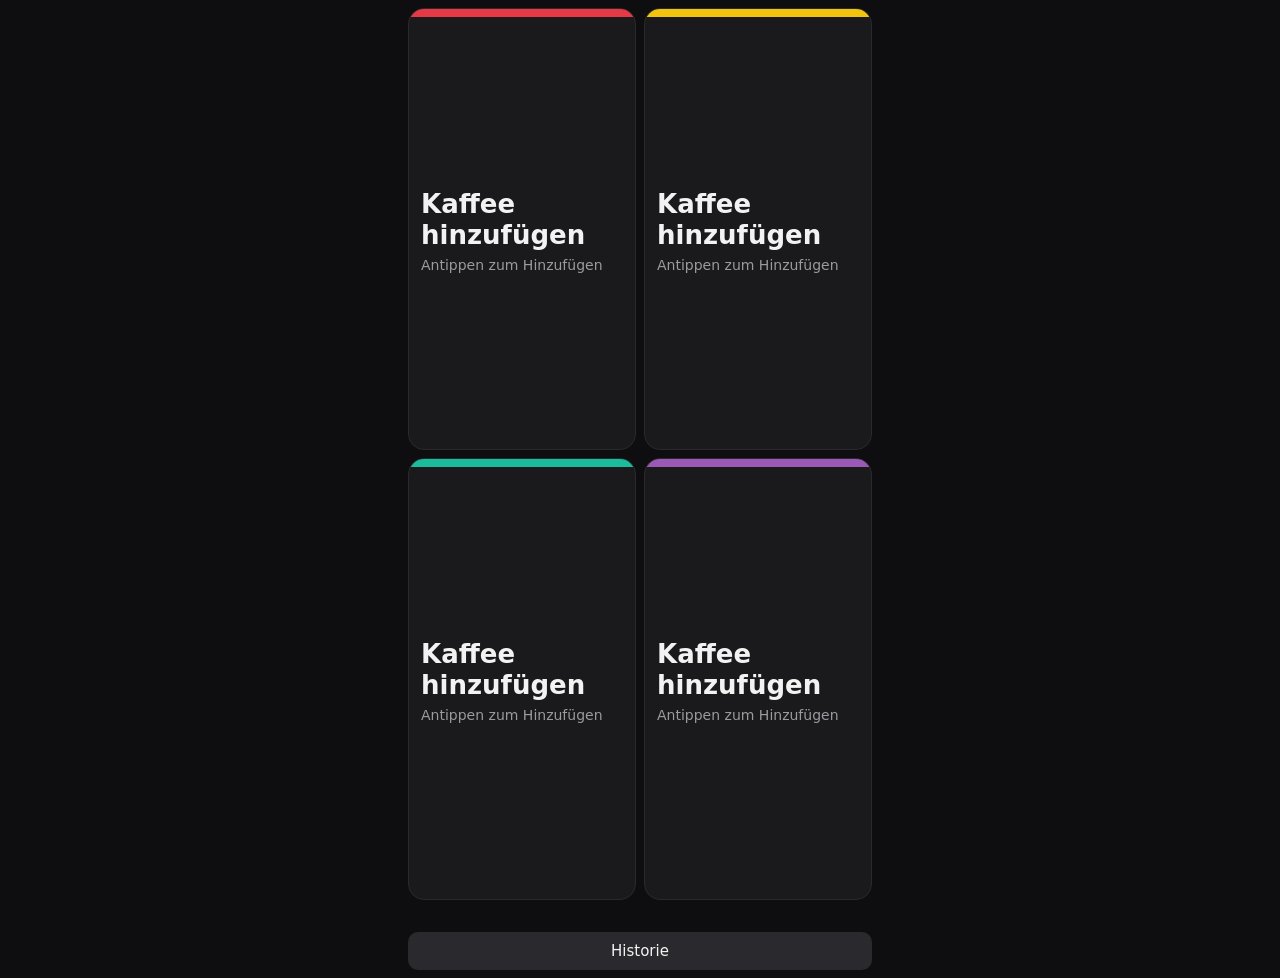
<file: index.html>
<!DOCTYPE html>
<html lang="de">
<head>
<meta charset="utf-8">
<meta name="viewport" content="width=device-width,initial-scale=1,viewport-fit=cover,user-scalable=no">
<meta name="apple-mobile-web-app-capable" content="yes">
<meta name="mobile-web-app-capable" content="yes">
<meta name="apple-mobile-web-app-status-bar-style" content="black-translucent">
<meta name="apple-mobile-web-app-title" content="Kaffee">
<meta name="theme-color" content="#0e0e10">
<title>Kaffee</title>
<style>
*{box-sizing:border-box;-webkit-tap-highlight-color:transparent}
html{background:#0e0e10}
html,body{margin:0;min-height:100%;color:#f2f2f2;font-family:-apple-system,system-ui,sans-serif;-webkit-user-select:none;user-select:none}
body{--screen-height:100vh;padding:calc(env(safe-area-inset-top) + 8px) 8px env(safe-area-inset-bottom);min-height:100vh;max-width:480px;margin:0 auto}
@supports (height:100dvh){body{--screen-height:100dvh}}
main[hidden]{display:none}
footer{margin-top:32px;padding:0 0 8px}
footer button{width:100%}
button{font:inherit;color:#f2f2f2;background:#2a2a2e;border:0;border-radius:10px;padding:10px 14px;font-size:15px}
button:active{opacity:.6}
button.primary{background:#e8a33d;color:#111;font-weight:700}
button.danger{background:#7a2a2a}
#grid{height:calc(var(--screen-height) - env(safe-area-inset-top) - env(safe-area-inset-bottom) - 8px);display:grid;grid-template-columns:repeat(2,minmax(0,1fr));grid-template-rows:repeat(2,minmax(0,1fr));gap:8px}
/* Abstand Sekunden zu unterem Rand */
.selection-card{position:relative;width:100%;min-width:0;display:flex;flex-direction:column;align-items:flex-start;justify-content:center;gap:6px;padding:16px 12px 12px;text-align:left;background:#1a1a1d;border:1px solid #2a2a2e;border-radius:16px;overflow:hidden;cursor:pointer}
.selection-card .bar{position:absolute;top:0;left:0;right:0;height:8px}
/* Übersicht Titel Schriftgrösse*/
.selection-card .title{font-size:26px;font-weight:700;line-height:1.2}
.selection-open{width:100%;border:0;background:transparent;color:#f2f2f2;font:inherit;text-align:left;padding:0;cursor:pointer}
.selection-open.title{font-size:26px;font-weight:700;line-height:1.2}
/* Übersicht Schriftgrösse Infos (Hersteller, Herkunft, Roast, Process)*/
.selection-card .summary{font-size:14px;color:#9a9a9f}
.selection-profile{width:100%;text-align:center;font-size:12px;color:#9a9a9f}
.selection-metrics{width:100%;display:flex;flex-direction:column;align-items:stretch;gap:4px;margin-top:auto;text-align:center}
.selection-field{width:auto;border:0;border-radius:4px;background:transparent;color:inherit;font:inherit;padding:2px;cursor:pointer}
.selection-doses,.selection-times{width:100%;display:flex;justify-content:space-between;align-items:center}
.selection-doses .selection-dose,.selection-times .selection-time{flex:1}
.selection-doses .selection-dose:first-child,.selection-times .selection-time:first-child{text-align:left}
.selection-doses .selection-dose:last-child,.selection-times .selection-time:last-child{text-align:right}
/* Übersicht Schriftgrösse Dose*/
.selection-dose{font-size:14px;color:#9a9a9f}
.selection-grind{min-height:76px;background:#232327;border-radius:10px;padding:8px;display:flex;flex-direction:column;align-items:center;justify-content:center;cursor:pointer}
/* Übersicht Schriftgrösse Grind*/
.selection-grind-value{width:100%;flex:1;font-size:40px;font-weight:700;line-height:1.1;color:#e8a33d}
.selection-rpm{width:100%;margin-top:3px;font-size:13px;color:#bdbdc2}
/* Übersicht Schriftgrösse Sekunden*/
.selection-time{font-size:14px;color:#9a9a9f}
.detail-nav{display:flex;justify-content:space-between;gap:8px;margin:0 0 12px}
.detail-nav button{flex:1}
.detail-card{min-height:calc(var(--screen-height) - env(safe-area-inset-top) - env(safe-area-inset-bottom) - 64px);padding-bottom:12px}
.detail-empty{align-items:center;justify-content:center;text-align:center}
.detail-notes{white-space:pre-line}
.detail-empty .plus{font-size:40px;color:#e8a33d}
.card{position:relative;background:#1a1a1d;border:1px solid #2a2a2e;border-radius:16px;padding:16px 10px 8px;overflow:hidden;display:flex;flex-direction:column;gap:4px}
.card .bar{position:absolute;top:0;left:0;right:0;height:8px}
/* Titel Namen */
.card .name{font-size:20px;font-weight:700;line-height:1.15}
.card .sub{font-size:11px;color:#9a9a9f}
.card .profile{text-align:center}
.card .coffee-meta{display:flex;flex-wrap:wrap;align-items:baseline;gap:0 6px}
.detail-card .coffee-meta{flex-direction:column;align-items:flex-start;gap:2px}
.tags{display:flex;flex-wrap:wrap;gap:3px;margin:2px 0}
.tag{font-size:10px;background:#2a2a2e;border-radius:8px;padding:2px 6px}
.metric-group{margin-top:auto;display:flex;flex-direction:column;gap:0}
.big{display:flex;gap:6px}
.big .metric{flex:1;min-width:0;text-align:center;cursor:pointer}
.metric-dose{margin-bottom:3px;text-align:center;font-size:10px;color:#9a9a9f}
.metric-tile{background:#232327;border-radius:10px;padding:6px 4px;height:72px;display:flex;flex-direction:column;justify-content:center}
.big b{display:block;font-size:22px;color:#e8a33d}
.metric-label{display:block;margin-top:3px;font-size:9px;color:#9a9a9f;text-transform:uppercase}
.big .rpm{display:block;margin-top:2px;font-size:11px;color:#bdbdc2}
.actual-time{display:block;margin-top:3px;font-size:11px;color:#bdbdc2}
.meta{font-size:11px;color:#bdbdc2;display:flex;justify-content:space-between;gap:4px}
.detail-card .name{font-size:40px;line-height:1.2}
.detail-card .sub,.detail-card .date,.detail-card .meta{font-size:16px}
.detail-card .tag{font-size:15px;padding:4px 7px}
.detail-card .metric-dose{font-size:16px}
.detail-card .metric-tile{height:84px}
.detail-card .big b{font-size:28px}
.detail-card .metric-label{font-size:14px}
.detail-card .rpm,.detail-card .actual-time{font-size:16px}
.detail-card .detail-notes{font-size:17px}
.empty{align-items:center;justify-content:center;color:#6a6a70;font-size:14px}
.empty .plus{font-size:40px;line-height:1}
#sheet{position:fixed;inset:0;background:rgba(0,0,0,.6);display:none;z-index:10}
#sheet.open{display:block}
#panel{position:absolute;left:0;right:0;bottom:0;max-height:92%;overflow-y:auto;background:#17171a;border-radius:20px 20px 0 0;padding:16px 14px calc(16px + env(safe-area-inset-bottom));max-width:480px;margin:0 auto}
#panel h2{margin:0 0 10px;font-size:18px}
label{display:block;font-size:11px;color:#9a9a9f;margin:10px 0 3px;text-transform:uppercase}
input,textarea,select{width:100%;font:inherit;font-size:16px;color:#f2f2f2;background:#232327;border:1px solid #333;border-radius:10px;padding:9px;-webkit-user-select:text;user-select:text}
.row{display:flex;gap:8px}
.row>*{flex:1;min-width:0}
.stepper{display:flex;align-items:center;gap:6px}
.stepper input{text-align:center}
.stepper button{width:44px;padding:9px 0;font-size:20px}
.colors{display:flex;gap:10px;flex-wrap:wrap;margin-top:4px}
.sw{width:34px;height:34px;border-radius:50%;border:3px solid transparent}
.sw.sel{border-color:#fff}
.chips{display:flex;flex-wrap:wrap;gap:6px;margin-top:4px}
.chip{background:#232327;border:1px solid #333;border-radius:16px;padding:7px 11px;font-size:14px}
.chip.sel{background:#e8a33d;border-color:#e8a33d;color:#111;font-weight:600}
.actions{display:flex;gap:8px;margin-top:16px;flex-wrap:wrap}
.actions button{flex:1}
.hitem{background:#1f1f23;border-radius:12px;padding:10px;margin-bottom:8px}
.hitem .t{font-weight:700}
.hitem .s{font-size:12px;color:#9a9a9f;margin-top:2px;white-space:pre-line}
.hitem .a{display:flex;gap:6px;margin-top:8px}
.hitem .a button{flex:1;padding:8px;font-size:13px}
/* Kachel v3 */
.card .date{font-size:11px;color:#9a9a9f}
</style>
</head>
<body>
<main id="homeView">
  <div id="grid"></div>
  <footer><button onclick="openHist()">Historie</button></footer>
</main>
<main id="detailView" hidden>
  <header class="detail-nav">
    <button onclick="goHome()">← Auswahl</button>
    <button onclick="openHist()">Historie</button>
  </header>
  <div id="detail"></div>
</main>
<div id="sheet" onclick="if(event.target===this)closeSheet()"><div id="panel"></div></div>

<script>
// --- CONFIG.JS ---
// Speicherschlüssel – NICHT ändern, sonst sind die Daten weg
const KEY='kaffee-v1';

// Deckelfarben
const COLORS=['#e63946','#f4a261','#f1c40f','#2ecc71','#1abc9c','#3498db','#9b59b6','#e84393','#ecf0f1','#2d3436'];

// Auswahllisten
const PROCESSING=['Natural','Washed','Honey','Anaerob','Carbonic Maceration','Wet Hulled','Experimental','Tabi Natural'];
const ROAST=['Espresso','Omni','Filter'];
const PUCKPREP=['RDT','Shaker Funnel','Puck Screen','Leveler','WDT','Tamper','Papierfilter unten','Papierfilter oben'];
const BASKET=['15g VST','18g VST','20g VST','IMS'];

// Stepper: [Schrittweite, Minimum, Maximum]
const STEP={
  grind:[0.5,0,100],
  rpm:[50,0,3000],
  time:[1,0,120],
  actualTime:[1,0,120],
  dose:[0.1,0,40],
  yield:[0.5,0,100],
  temp:[0.5,70,100]
};

// --- APP.JS ---
let S=load();
let edit=null;
let currentPage='home';
let activeSlot=null;

function load(){
  try{const d=JSON.parse(localStorage.getItem(KEY));if(d&&d.slots)return d}catch(e){}
  return{slots:[0,1,2,3].map(i=>({color:COLORS[i*2%COLORS.length],coffee:null})),history:[]};
}
function save(){localStorage.setItem(KEY,JSON.stringify(S))}
function today(){return new Date().toISOString().slice(0,10)}
function esc(s){return String(s==null?'':s).replace(/[&<>"]/g,c=>({'&':'&','<':'<','>':'>','"':'"'}[c]))}
function days(d){if(!d)return null;const n=Math.floor((Date.now()-new Date(d))/864e5);return n>=0?n:null}
function ppList(c){return Array.isArray(c.puckPrep)?c.puckPrep:[]}
function fmtDate(d){if(!d)return'';const p=d.split('-');return p.length===3?p[2]+'.'+p[1]+'.'+p[0].slice(2):d}
function render(){
  document.getElementById('homeView').hidden=currentPage!=='home';
  document.getElementById('detailView').hidden=currentPage!=='detail';
  const g=document.getElementById('grid');
  g.innerHTML=S.slots.map((s,i)=>{
    const c=s.coffee;
    const summary=c?[c.roaster,c.origin,c.roastType,c.process].filter(Boolean).map(esc).join(' · '):'Antippen zum Hinzufügen';
    const profile=c&&c.profile?`<div class="selection-profile">${esc(c.profile)}</div>`:'';
    const metrics=c?`<div class="selection-metrics">
      ${profile}
      <div class="selection-doses">
        <button class="selection-field selection-dose" aria-label="Dose In bearbeiten" onclick="openQuickEdit(event,${i},'dose')">In: ${c.dose!=null?esc(c.dose)+'g':'–'}</button>
        <button class="selection-field selection-dose" aria-label="Dose Out bearbeiten" onclick="openQuickEdit(event,${i},'yield')">Out: ${c.yield!=null?esc(c.yield)+'g':'–'}</button>
      </div>
      <div class="selection-grind" onclick="openQuickEdit(event,${i},'grind')">
        <button class="selection-field selection-grind-value" aria-label="Mahlgrad bearbeiten" onclick="openQuickEdit(event,${i},'grind')">${c.grind!=null?esc(c.grind):'–'}</button>
        <button class="selection-field selection-rpm" aria-label="RPM bearbeiten" onclick="openQuickEdit(event,${i},'rpm')">${c.rpm!=null?esc(c.rpm)+' RPM':'RPM –'}</button>
      </div>
      <div class="selection-times">
        <button class="selection-field selection-time" aria-label="Soll-Zeit bearbeiten" onclick="openQuickEdit(event,${i},'time')">${c.time!=null?esc(c.time)+'s':'–'}</button>
        <button class="selection-field selection-time" aria-label="Ist-Zeit bearbeiten" onclick="openQuickEdit(event,${i},'actualTime')">${c.actualTime!=null?esc(c.actualTime)+'s':'–'}</button>
      </div>
    </div>`:'';
    return`<article class="selection-card" onclick="openCoffee(${i})">
      <span class="bar" style="background:${s.color}"></span>
      <button class="selection-open title" onclick="event.stopPropagation();openCoffee(${i})">${c?esc(c.name)||'Kaffee':'Kaffee hinzufügen'}</button>
      ${summary?`<span class="summary">${summary}</span>`:''}
      ${metrics}
    </article>`;
  }).join('');
  if(currentPage==='detail')renderDetail();
}

function openCoffee(i){
  activeSlot=i;
  currentPage='detail';
  render();
  window.scrollTo(0,0);
}
function goHome(){
  activeSlot=null;
  currentPage='home';
  render();
  window.scrollTo(0,0);
}
function renderDetail(){
  const s=S.slots[activeSlot];
  const detail=document.getElementById('detail');
  if(!s)return;
  const c=s.coffee;
  if(!c){
    detail.innerHTML=`<section class="card empty detail-card detail-empty">
        <div class="bar" style="background:${s.color}"></div>
        <div class="plus">+</div>
        <h2>Hier ist noch kein Kaffee hinterlegt</h2>
        <button class="primary" onclick="openEdit(${activeSlot})">Kaffee eintragen</button>
    </section>`;
    return;
  }
  const originProcess=[c.origin,c.process].filter(Boolean).map(esc).join(' · ');
  const roasterType=[c.roaster,c.roastType].filter(Boolean).map(esc).join(' · ');
  const tags=(c.tags||'').split(',').map(t=>t.trim()).filter(Boolean).map(t=>`<span class="tag">${esc(t)}</span>`).join('');
  const puckPrep=ppList(c).map(esc).join(' · ');
  const temperature=c.temp!=null?c.temp+' °C':'';
  detail.innerHTML=`<article class="card detail-card">
    <div class="bar" style="background:${s.color}"></div>
    <div class="name">${esc(c.name)||'–'}</div>
    ${originProcess||roasterType?`<div class="coffee-meta">${originProcess?`<span class="sub">${originProcess}</span>`:''}${roasterType?`<span class="sub">${roasterType}</span>`:''}</div>`:''}
    ${c.roastDate?`<div class="date">${fmtDate(c.roastDate)}</div>`:''}
    ${tags?`<div class="tags">${tags}</div>`:''}
    ${puckPrep?`<div class="sub">${puckPrep}</div>`:''}
    ${c.basket?`<div class="sub">Sieb: ${esc(c.basket)}</div>`:''}
    <div class="metric-group">
      ${c.profile?`<div class="sub profile">${esc(c.profile)}</div>`:''}
      <div class="big">
        <div class="metric">
          <div class="metric-dose">In: ${c.dose!=null?esc(c.dose)+'g':'–'}</div>
          <div class="metric-tile"><b>${c.grind!=null?esc(c.grind):'–'}</b>${c.rpm!=null?`<span class="rpm">${esc(c.rpm)} RPM</span>`:''}</div>
          <span class="metric-label">Mahlgrad</span>
        </div>
        <div class="metric">
          <div class="metric-dose">Out: ${c.yield!=null?esc(c.yield)+'g':'–'}</div>
          <div class="metric-tile"><b>${c.time!=null?esc(c.time)+'s':'–'}</b><span class="actual-time">IST ${c.actualTime!=null?esc(c.actualTime)+'s':'–'}</span></div>
          <span class="metric-label">Zeit</span>
        </div>
      </div>
    </div>
    ${temperature||c.updated?`<div class="meta"><span>${temperature?'Temperatur: '+esc(temperature):''}</span><span>${c.updated?'Aktualisiert: '+fmtDate(c.updated):''}</span></div>`:''}
    ${c.notes?`<div class="sub detail-notes">Notizen: ${esc(c.notes)}</div>`:''}
    <button class="primary" onclick="openEdit(${activeSlot})">Bearbeiten</button>
  </article>`;
}

function openQuickEdit(event,i,kind){
  event.stopPropagation();
  edit=i;
  const c=S.slots[i].coffee;
  const labels={grind:'Mahlgrad',rpm:'Drehzahl (RPM)',dose:'Dose In (g)',yield:'Dose Out (g)',time:'Soll-Zeit (s)',actualTime:'Ist-Zeit (s)'};
  const label=labels[kind];
  const fields=`<label>${label}</label>${stepper('quick_'+kind,c[kind]!=null?c[kind]:'',...STEP[kind])}`;
  document.getElementById('panel').innerHTML=`<h2>${label}</h2>${fields}
    <div class="actions">
      <button class="primary" onclick="saveQuickEdit('${kind}')">Speichern</button>
      <button onclick="closeSheet()">Abbrechen</button>
    </div>`;
  document.getElementById('sheet').classList.add('open');
}

function stepper(id,val,step,min,max){
  return`<div class="stepper"><button onclick="step('${id}',-${step},${min},${max})">−</button><input id="${id}" type="number" inputmode="decimal" step="${step}" value="${esc(val)}"><button onclick="step('${id}',${step},${min},${max})">+</button></div>`;
}
function step(id,d,min,max){
  const el=document.getElementById(id);
  let v=parseFloat(el.value);if(isNaN(v))v=0;
  v=Math.round((v+d)*100)/100;
  if(min!=null&&v<min)v=min;if(max!=null&&v>max)v=max;
  el.value=v;
}

function openEdit(i,prefill){
  edit=i;
  const s=S.slots[i];
  const c=prefill||s.coffee||{};
  const v=id=>c[id]!=null?c[id]:'';
  const profileOptions=Array.from(new Set([
    ...S.slots.map(slot=>slot.coffee&&slot.coffee.profile),
    ...S.history.map(item=>item.profile),
    v('profile')
  ].filter(Boolean)));
  const f=(id,label,type)=>{
    if(type==='text')return`<label>${label}</label><input id="f_${id}" value="${esc(v(id))}">`;
    if(type==='date')return`<label>${label}</label><input id="f_${id}" type="date" value="${esc(v(id))}">`;
    if(type==='profile')return`<label>${label}</label><input id="f_${id}" list="${id}-options" value="${esc(v(id))}"><datalist id="${id}-options">${profileOptions.map(profile=>`<option value="${esc(profile)}">`).join('')}</datalist>`;
    if(type==='area')return`<label>${label}</label><textarea id="f_${id}" rows="3">${esc(v(id))}</textarea>`;
    if(type==='num')return`<label>${label}</label>${stepper('f_'+id,v(id),...STEP[id])}`;
  };
  const sel=(id,label,opts)=>`<label>${label}</label><select id="f_${id}"><option value="">–</option>${opts.map(o=>`<option${c[id]===o?' selected':''}>${esc(o)}</option>`).join('')}</select>`;
  const pp=ppList(c);
  const chips=PUCKPREP.map(o=>`<div class="chip${pp.includes(o)?' sel':''}" onclick="this.classList.toggle('sel')">${esc(o)}</div>`).join('');
  const sw=COLORS.map(col=>`<div class="sw ${col===s.color?'sel':''}" style="background:${col}" onclick="pickColor('${col}',this)"></div>`).join('');
  document.getElementById('panel').innerHTML=`
    <h2>${c.name?esc(c.name):'Kaffee hinzufügen'}</h2>
    <label>Deckelfarbe</label><div class="colors" id="colors">${sw}</div>
    ${f('name','Name','text')}
    <div class="row"><div>${f('origin','Herkunft','text')}</div><div>${sel('process','Processing',PROCESSING)}</div></div>
    <div class="row"><div>${f('roaster','Rösterei','text')}</div><div>${sel('roastType','Röstart',ROAST)}</div></div>
    ${f('tags','Geschmack (Komma getrennt)','text')}
    ${f('roastDate','Röstdatum','date')}
    ${f('profile','DE1-Profil','profile')}
    <div class="row"><div>${f('grind','Mahlgrad','num')}</div><div>${f('rpm','Drehzahl (RPM)','num')}</div></div>
    <div class="row"><div>${f('dose','Dosis (g)','num')}</div><div>${f('yield','Ertrag (g)','num')}</div></div>
    <div class="row"><div>${f('time','Soll-Zeit (s)','num')}</div><div>${f('actualTime','Ist-Zeit (s)','num')}</div></div>
    ${f('temp','Temperatur (°C)','num')}
    ${sel('basket','Sieb',BASKET)}
    <label>Puck Prep</label><div class="chips" id="pp">${chips}</div>
    ${f('notes','Notizen','area')}
    <div class="actions">
      <button class="primary" onclick="saveEdit()">Speichern</button>
      <button onclick="closeSheet()">Abbrechen</button>
    </div>
    <div class="actions">
      ${s.coffee?'<button class="danger" onclick="finish()">Aufgebraucht → Historie</button>':''}
      <button onclick="openHist(true)">Aus Historie laden</button>
    </div>`;
  document.getElementById('sheet').classList.add('open');
}
function pickColor(col,el){
  S.slots[edit].color=col;
  document.querySelectorAll('#colors .sw').forEach(x=>x.classList.remove('sel'));
  el.classList.add('sel');
}
function closeSheet(){document.getElementById('sheet').classList.remove('open');edit=null}
function val(id){const el=document.getElementById('f_'+id);return el?el.value.trim():''}
function num(id){const v=val(id);return v===''?null:parseFloat(v)}

function readForm(){
  return{
    name:val('name'),roaster:val('roaster'),origin:val('origin'),
    process:val('process'),roastType:val('roastType'),tags:val('tags'),
    roastDate:val('roastDate'),profile:val('profile'),
    grind:num('grind'),rpm:num('rpm'),time:num('time'),actualTime:num('actualTime'),dose:num('dose'),yield:num('yield'),temp:num('temp'),
    puckPrep:Array.from(document.querySelectorAll('#pp .chip.sel')).map(x=>x.textContent),
    basket:val('basket'),notes:val('notes'),updated:today()
  };
}
function saveEdit(){
  const c=readForm();
  if(!c.name){alert('Bitte einen Namen eingeben.');return}
  S.slots[edit].coffee=c;
  save();render();closeSheet();
}
function saveQuickEdit(kind){
  const c=S.slots[edit].coffee;
  const value=document.getElementById('quick_'+kind).value;
  c[kind]=value===''?null:parseFloat(value);
  c.updated=today();
  save();render();closeSheet();
}
function keyOf(c){return((c.name||'')+'|'+(c.roaster||'')).toLowerCase()}
function finish(){
  const c=S.slots[edit].coffee;
  if(!c)return;
  if(!confirm('Kaffee „'+c.name+'“ in die Historie verschieben?'))return;
  const k=keyOf(c);
  let h=S.history.find(x=>keyOf(x)===k);
  if(h){
    h.versions=h.versions||[];
    h.versions.push({date:h.updated,grind:h.grind,rpm:h.rpm,time:h.time,actualTime:h.actualTime,dose:h.dose,yield:h.yield,temp:h.temp,profile:h.profile,roastDate:h.roastDate,puckPrep:h.puckPrep,basket:h.basket});
    Object.assign(h,c,{versions:h.versions});
  }else{
    S.history.unshift(Object.assign({versions:[]},c));
  }
  S.slots[edit].coffee=null;
  activeSlot=null;
  currentPage='home';
  save();render();closeSheet();
}

function openHist(pick){
  const slot=pick===true?edit:null;
  const list=S.history.map((h,i)=>{
    const v=(h.versions||[]).slice().reverse().map(x=>`${x.date||'?'}: Mahlgrad ${x.grind||'?'}${x.rpm?' @ '+x.rpm+' RPM':''}, Soll ${x.time||'?'}s${x.actualTime!=null?', Ist '+x.actualTime+'s':''}, ${x.dose||'?'}→${x.yield||'?'}g${x.profile?', '+x.profile:''}`).join('\n');
    const info=[h.origin,h.process,h.roaster,h.roastType].filter(Boolean).map(esc).join(' · ');
    const pp=ppList(h).join(', ');
    return`<div class="hitem"><div class="t">${esc(h.name)}</div>
      <div class="s">${info}${h.tags?' · '+esc(h.tags):''}
Zuletzt (${h.updated||'?'}): Mahlgrad ${h.grind||'?'}${h.rpm?' @ '+h.rpm+' RPM':''}, Soll ${h.time||'?'}s${h.actualTime!=null?', Ist '+h.actualTime+'s':''}, ${h.dose||'?'}→${h.yield||'?'}g${h.temp?', '+h.temp+'°':''}${h.profile?'\nProfil: '+esc(h.profile):''}${pp?'\nPuck Prep: '+esc(pp):''}${v?'\n\nFrühere Einstellungen:\n'+esc(v):''}</div>
      <div class="a">
        <button class="primary" onclick="loadHist(${i})">In Slot laden</button>
        <button class="danger" onclick="delHist(${i})">Löschen</button>
      </div></div>`;
  }).join('')||'<div class="sub" style="padding:12px;color:#9a9a9f">Noch keine Einträge.</div>';
  document.getElementById('panel').innerHTML=`<h2>Historie</h2>${list}
    <div class="actions">
      <button onclick="exportData()">Backup exportieren</button>
      <button onclick="document.getElementById('imp').click()">Backup importieren</button>
      <input id="imp" type="file" accept="application/json" style="display:none" onchange="importData(this)">
    </div>
    <div class="actions"><button onclick="${slot!=null?'openEdit('+slot+')':'closeSheet()'}">Zurück</button></div>`;
  document.getElementById('sheet').classList.add('open');
  window._histSlot=slot;
}
function loadHist(i){
  let slot=window._histSlot;
  if(slot==null){
    const free=S.slots.findIndex(s=>!s.coffee);
    const ans=prompt('In welchen Slot laden? (1–4)',free>=0?free+1:'1');
    if(!ans)return;
    slot=parseInt(ans)-1;
    if(!(slot>=0&&slot<4))return;
  }
  const h=Object.assign({},S.history[i]);
  delete h.versions;
  activeSlot=slot;
  currentPage='detail';
  render();
  openEdit(slot,h);
}
function delHist(i){
  if(!confirm('Eintrag löschen?'))return;
  S.history.splice(i,1);save();openHist(window._histSlot!=null?true:undefined);
}
function exportData(){
  const blob=new Blob([JSON.stringify(S,null,2)],{type:'application/json'});
  const f=new File([blob],'kaffee-backup-'+today()+'.json',{type:'application/json'});
  if(navigator.canShare&&navigator.canShare({files:[f]})){
    navigator.share({files:[f]}).catch(()=>{});
  }else{
    const a=document.createElement('a');a.href=URL.createObjectURL(blob);a.download=f.name;a.click();
  }
}
function importData(inp){
  const file=inp.files[0];if(!file)return;
  const r=new FileReader();
  r.onload=()=>{
    try{
      const d=JSON.parse(r.result);
      if(!d.slots||!d.history)throw 0;
      if(confirm('Aktuelle Daten durch Backup ersetzen?')){S=d;save();render();closeSheet()}
    }catch(e){alert('Ungültige Datei.')}
  };
  r.readAsText(file);
}

if(navigator.storage&&navigator.storage.persist)navigator.storage.persist();
render();
</script>
</body>
</html>
</file>
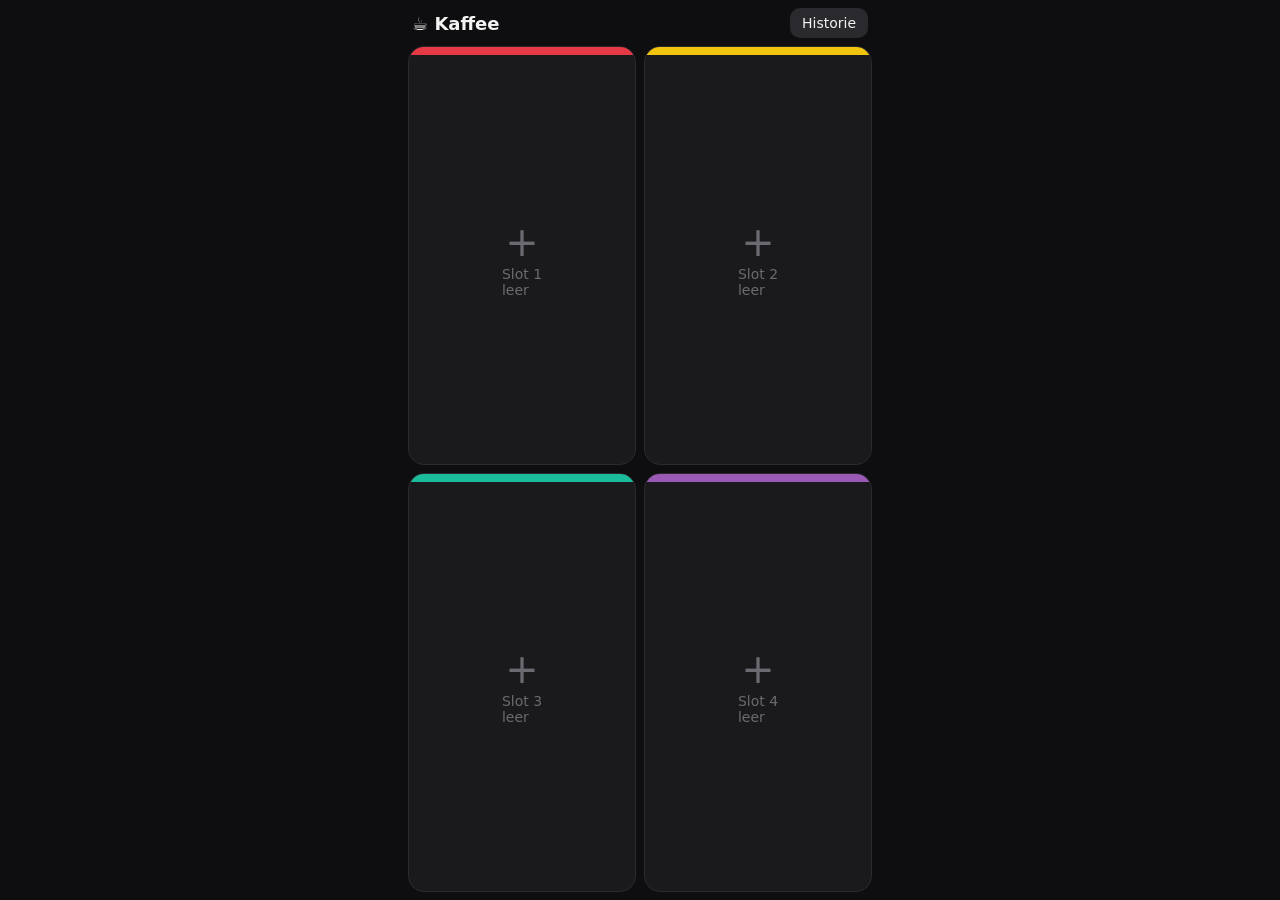
<file: CoffeeDashboard.html>
<!DOCTYPE html>
<html lang="de">
<head>
<meta charset="utf-8">
<meta name="viewport" content="width=device-width,initial-scale=1,viewport-fit=cover,user-scalable=no">
<meta name="apple-mobile-web-app-capable" content="yes">
<meta name="mobile-web-app-capable" content="yes">
<meta name="apple-mobile-web-app-status-bar-style" content="black-translucent">
<meta name="apple-mobile-web-app-title" content="Kaffee">
<meta name="theme-color" content="#0e0e10">
<title>Kaffee</title>
<style>
*{box-sizing:border-box;-webkit-tap-highlight-color:transparent}
html{background:#0e0e10}
html,body{margin:0;min-height:100%;color:#f2f2f2;font-family:-apple-system,system-ui,sans-serif;-webkit-user-select:none;user-select:none}
body{padding:env(safe-area-inset-top) 8px env(safe-area-inset-bottom);display:flex;flex-direction:column;min-height:100vh;max-width:480px;margin:0 auto}
header{display:flex;justify-content:space-between;align-items:center;padding:8px 4px}
header h1{font-size:18px;margin:0}
button{font:inherit;color:#f2f2f2;background:#2a2a2e;border:0;border-radius:10px;padding:10px 14px;font-size:15px}
button:active{opacity:.6}
button.primary{background:#e8a33d;color:#111;font-weight:700}
button.danger{background:#7a2a2a}
header button{padding:7px 12px;font-size:14px}
#grid{flex:1;display:grid;grid-template-columns:1fr 1fr;grid-auto-rows:minmax(300px,1fr);gap:8px;padding-bottom:8px}
.card{position:relative;background:#1a1a1d;border:1px solid #2a2a2e;border-radius:16px;padding:16px 10px 8px;overflow:hidden;display:flex;flex-direction:column;gap:4px}
.card .bar{position:absolute;top:0;left:0;right:0;height:8px}
.card .name{font-size:15px;font-weight:700;line-height:1.15}
.card .sub{font-size:11px;color:#9a9a9f}
.tags{display:flex;flex-wrap:wrap;gap:3px;margin:2px 0}
.tag{font-size:10px;background:#2a2a2e;border-radius:8px;padding:2px 6px}
.big{display:flex;gap:6px;margin-top:auto}
.big div{flex:1;background:#232327;border-radius:10px;padding:6px 4px;text-align:center}
.big b{display:block;font-size:22px;color:#e8a33d}
.big span{font-size:9px;color:#9a9a9f;text-transform:uppercase}
.meta{font-size:11px;color:#bdbdc2;display:flex;justify-content:space-between;gap:4px}
.empty{align-items:center;justify-content:center;color:#6a6a70;font-size:14px}
.empty .plus{font-size:40px;line-height:1}
#sheet{position:fixed;inset:0;background:rgba(0,0,0,.6);display:none;z-index:10}
#sheet.open{display:block}
#panel{position:absolute;left:0;right:0;bottom:0;max-height:92%;overflow-y:auto;background:#17171a;border-radius:20px 20px 0 0;padding:16px 14px calc(16px + env(safe-area-inset-bottom));max-width:480px;margin:0 auto}
#panel h2{margin:0 0 10px;font-size:18px}
label{display:block;font-size:11px;color:#9a9a9f;margin:10px 0 3px;text-transform:uppercase}
input,textarea,select{width:100%;font:inherit;font-size:16px;color:#f2f2f2;background:#232327;border:1px solid #333;border-radius:10px;padding:9px;-webkit-user-select:text;user-select:text}
.row{display:flex;gap:8px}
.row>*{flex:1}
.stepper{display:flex;align-items:center;gap:6px}
.stepper input{text-align:center}
.stepper button{width:44px;padding:9px 0;font-size:20px}
.colors{display:flex;gap:10px;flex-wrap:wrap;margin-top:4px}
.sw{width:34px;height:34px;border-radius:50%;border:3px solid transparent}
.sw.sel{border-color:#fff}
.actions{display:flex;gap:8px;margin-top:16px;flex-wrap:wrap}
.actions button{flex:1}
.hitem{background:#1f1f23;border-radius:12px;padding:10px;margin-bottom:8px}
.hitem .t{font-weight:700}
.hitem .s{font-size:12px;color:#9a9a9f;margin-top:2px;white-space:pre-line}
.hitem .a{display:flex;gap:6px;margin-top:8px}
.hitem .a button{flex:1;padding:8px;font-size:13px}
</style>
</head>
<body>
<header>
  <h1>☕ Kaffee</h1>
  <button onclick="openHist()">Historie</button>
</header>
<div id="grid"></div>
<div id="sheet" onclick="if(event.target===this)closeSheet()"><div id="panel"></div></div>

<script>
const KEY='kaffee-v1';
const COLORS=['#e63946','#f4a261','#f1c40f','#2ecc71','#1abc9c','#3498db','#9b59b6','#e84393','#ecf0f1','#2d3436'];
const FIELDS=[
  ['name','Name','text'],['roaster','Rösterei','text'],['origin','Herkunft','text'],
  ['tags','Geschmack (Komma getrennt)','text'],['roastDate','Röstdatum','date'],
  ['profile','DE1-Profil','text'],['rating','Bewertung (0–5)','num',0,5,0.5],['notes','Notizen','area']
];
let S=load();
let edit=null;

function load(){
  try{const d=JSON.parse(localStorage.getItem(KEY));if(d&&d.slots)return d}catch(e){}
  return{slots:[0,1,2,3].map(i=>({color:COLORS[i*2%COLORS.length],coffee:null})),history:[]};
}
function save(){localStorage.setItem(KEY,JSON.stringify(S))}
function today(){return new Date().toISOString().slice(0,10)}
function esc(s){return String(s==null?'':s).replace(/[&<>"]/g,c=>({'&':'&','<':'<','>':'>','"':'"'}[c]))}
function days(d){if(!d)return null;const n=Math.floor((Date.now()-new Date(d))/864e5);return n>=0?n:null}

function render(){
  const g=document.getElementById('grid');
  g.innerHTML=S.slots.map((s,i)=>{
    const c=s.coffee;
    if(!c)return`<div class="card empty" onclick="openEdit(${i})"><div class="bar" style="background:${s.color}"></div><div class="plus">+</div>Slot ${i+1}<br>leer</div>`;
    const d=days(c.roastDate);
    const ratio=(c.dose&&c.yield)?'1:'+(c.yield/c.dose).toFixed(1):'';
    const tags=(c.tags||'').split(',').map(t=>t.trim()).filter(Boolean).map(t=>`<span class="tag">${esc(t)}</span>`).join('');
    return`<div class="card" onclick="openEdit(${i})"><div class="bar" style="background:${s.color}"></div>
      <div class="name">${esc(c.name)||'–'}</div>
      <div class="sub">${esc(c.roaster)}${c.roaster&&c.origin?' · ':''}${esc(c.origin)}</div>
      <div class="tags">${tags}</div>
      <div class="sub">${esc(c.profile)||''}</div>
      <div class="big"><div><b>${c.grind||'–'}</b><span>Mahlgrad</span></div><div><b>${c.time||'–'}s</b><span>Zeit</span></div></div>
      <div class="meta"><span>${c.dose||'?'}→${c.yield||'?'}g ${ratio}</span><span>${c.temp?c.temp+'°':''}</span></div>
      <div class="meta"><span>${d!=null?d+' Tage':''}</span><span>${c.rating?'★ '+c.rating:''}</span></div>
    </div>`;
  }).join('');
}

function stepper(id,val,step,min,max){
  return`<div class="stepper"><button onclick="step('${id}',-${step},${min},${max})">−</button><input id="${id}" type="number" inputmode="decimal" step="${step}" value="${esc(val)}"><button onclick="step('${id}',${step},${min},${max})">+</button></div>`;
}
function step(id,d,min,max){
  const el=document.getElementById(id);
  let v=parseFloat(el.value);if(isNaN(v))v=0;
  v=Math.round((v+d)*100)/100;
  if(min!=null&&v<min)v=min;if(max!=null&&v>max)v=max;
  el.value=v;
}

function openEdit(i,prefill){
  edit=i;
  const s=S.slots[i];
  const c=prefill||s.coffee||{};
  const f=(id,label,type,min,max,st)=>{
    const v=c[id]!=null?c[id]:'';
    if(type==='text')return`<label>${label}</label><input id="f_${id}" value="${esc(v)}">`;
    if(type==='date')return`<label>${label}</label><input id="f_${id}" type="date" value="${esc(v)}">`;
    if(type==='area')return`<label>${label}</label><textarea id="f_${id}" rows="3">${esc(v)}</textarea>`;
    if(type==='num')return`<label>${label}</label>${stepper('f_'+id,v,st,min,max)}`;
  };
  const sw=COLORS.map(col=>`<div class="sw ${col===s.color?'sel':''}" style="background:${col}" onclick="pickColor('${col}',this)"></div>`).join('');
  document.getElementById('panel').innerHTML=`
    <h2>Slot ${i+1}</h2>
    <label>Deckelfarbe</label><div class="colors" id="colors">${sw}</div>
    ${f('name','Name','text')}${f('roaster','Rösterei','text')}${f('origin','Herkunft','text')}
    ${f('tags','Geschmack (Komma getrennt)','text')}
    <div class="row"><div>${f('roastDate','Röstdatum','date')}</div><div>${f('rating','Bewertung','num',0,5,0.5)}</div></div>
    ${f('profile','DE1-Profil','text')}
    <div class="row"><div><label>Mahlgrad</label>${stepper('f_grind',c.grind!=null?c.grind:'',0.5,0,100)}</div>
    <div><label>Zeit (s)</label>${stepper('f_time',c.time!=null?c.time:'',1,0,120)}</div></div>
    <div class="row"><div><label>Dosis (g)</label>${stepper('f_dose',c.dose!=null?c.dose:'',0.1,0,40)}</div>
    <div><label>Ertrag (g)</label>${stepper('f_yield',c.yield!=null?c.yield:'',0.5,0,100)}</div></div>
    <label>Temperatur (°C)</label>${stepper('f_temp',c.temp!=null?c.temp:'',0.5,70,100)}
    ${f('notes','Notizen','area')}
    <div class="actions">
      <button class="primary" onclick="saveEdit()">Speichern</button>
      <button onclick="closeSheet()">Abbrechen</button>
    </div>
    <div class="actions">
      ${s.coffee?'<button class="danger" onclick="finish()">Aufgebraucht → Historie</button>':''}
      <button onclick="openHist(true)">Aus Historie laden</button>
    </div>`;
  document.getElementById('sheet').classList.add('open');
}
function pickColor(col,el){
  S.slots[edit].color=col;
  document.querySelectorAll('#colors .sw').forEach(x=>x.classList.remove('sel'));
  el.classList.add('sel');
}
function closeSheet(){document.getElementById('sheet').classList.remove('open');edit=null}
function val(id){const el=document.getElementById('f_'+id);return el?el.value.trim():''}
function num(id){const v=val(id);return v===''?null:parseFloat(v)}

function readForm(){
  return{
    name:val('name'),roaster:val('roaster'),origin:val('origin'),tags:val('tags'),
    roastDate:val('roastDate'),rating:num('rating'),profile:val('profile'),
    grind:num('grind'),time:num('time'),dose:num('dose'),yield:num('yield'),temp:num('temp'),
    notes:val('notes'),updated:today()
  };
}
function saveEdit(){
  const c=readForm();
  if(!c.name){alert('Bitte einen Namen eingeben.');return}
  S.slots[edit].coffee=c;
  save();render();closeSheet();
}
function keyOf(c){return((c.name||'')+'|'+(c.roaster||'')).toLowerCase()}
function finish(){
  const c=S.slots[edit].coffee;
  if(!c)return;
  if(!confirm('Kaffee „'+c.name+'“ in die Historie verschieben?'))return;
  const k=keyOf(c);
  let h=S.history.find(x=>keyOf(x)===k);
  if(h){
    h.versions=h.versions||[];
    h.versions.push({date:h.updated,grind:h.grind,time:h.time,dose:h.dose,yield:h.yield,temp:h.temp,profile:h.profile,roastDate:h.roastDate});
    Object.assign(h,c,{versions:h.versions});
  }else{
    S.history.unshift(Object.assign({versions:[]},c));
  }
  S.slots[edit].coffee=null;
  save();render();closeSheet();
}

function openHist(pick){
  const slot=pick===true?edit:null;
  const list=S.history.map((h,i)=>{
    const v=(h.versions||[]).slice().reverse().map(x=>`${x.date||'?'}: Mahlgrad ${x.grind||'?'}, ${x.time||'?'}s, ${x.dose||'?'}→${x.yield||'?'}g${x.profile?', '+x.profile:''}`).join('\n');
    return`<div class="hitem"><div class="t">${esc(h.name)} <span style="font-weight:400;color:#9a9a9f">${esc(h.roaster)}</span></div>
      <div class="s">${esc(h.origin)}${h.tags?' · '+esc(h.tags):''}
Zuletzt (${h.updated||'?'}): Mahlgrad ${h.grind||'?'}, ${h.time||'?'}s, ${h.dose||'?'}→${h.yield||'?'}g${h.temp?', '+h.temp+'°':''}${h.profile?'\nProfil: '+esc(h.profile):''}${h.rating?'\nBewertung: ★ '+h.rating:''}${v?'\n\nFrühere Einstellungen:\n'+esc(v):''}</div>
      <div class="a">
        <button class="primary" onclick="loadHist(${i})">In Slot laden</button>
        <button class="danger" onclick="delHist(${i})">Löschen</button>
      </div></div>`;
  }).join('')||'<div class="sub" style="padding:12px;color:#9a9a9f">Noch keine Einträge.</div>';
  document.getElementById('panel').innerHTML=`<h2>Historie</h2>${list}
    <div class="actions">
      <button onclick="exportData()">Backup exportieren</button>
      <button onclick="document.getElementById('imp').click()">Backup importieren</button>
      <input id="imp" type="file" accept="application/json" style="display:none" onchange="importData(this)">
    </div>
    <div class="actions"><button onclick="${slot!=null?'openEdit('+slot+')':'closeSheet()'}">Zurück</button></div>`;
  document.getElementById('sheet').classList.add('open');
  window._histSlot=slot;
}
function loadHist(i){
  let slot=window._histSlot;
  if(slot==null){
    const free=S.slots.findIndex(s=>!s.coffee);
    const ans=prompt('In welchen Slot laden? (1–4)',free>=0?free+1:'1');
    if(!ans)return;
    slot=parseInt(ans)-1;
    if(!(slot>=0&&slot<4))return;
  }
  const h=Object.assign({},S.history[i]);
  delete h.versions;
  openEdit(slot,h);
}
function delHist(i){
  if(!confirm('Eintrag löschen?'))return;
  S.history.splice(i,1);save();openHist(window._histSlot!=null?true:undefined);
}
function exportData(){
  const blob=new Blob([JSON.stringify(S,null,2)],{type:'application/json'});
  const f=new File([blob],'kaffee-backup-'+today()+'.json',{type:'application/json'});
  if(navigator.canShare&&navigator.canShare({files:[f]})){
    navigator.share({files:[f]}).catch(()=>{});
  }else{
    const a=document.createElement('a');a.href=URL.createObjectURL(blob);a.download=f.name;a.click();
  }
}
function importData(inp){
  const file=inp.files[0];if(!file)return;
  const r=new FileReader();
  r.onload=()=>{
    try{
      const d=JSON.parse(r.result);
      if(!d.slots||!d.history)throw 0;
      if(confirm('Aktuelle Daten durch Backup ersetzen?')){S=d;save();render();closeSheet()}
    }catch(e){alert('Ungültige Datei.')}
  };
  r.readAsText(file);
}

if(navigator.storage&&navigator.storage.persist)navigator.storage.persist();
render();
</script>
</body>
</html>
</file>
